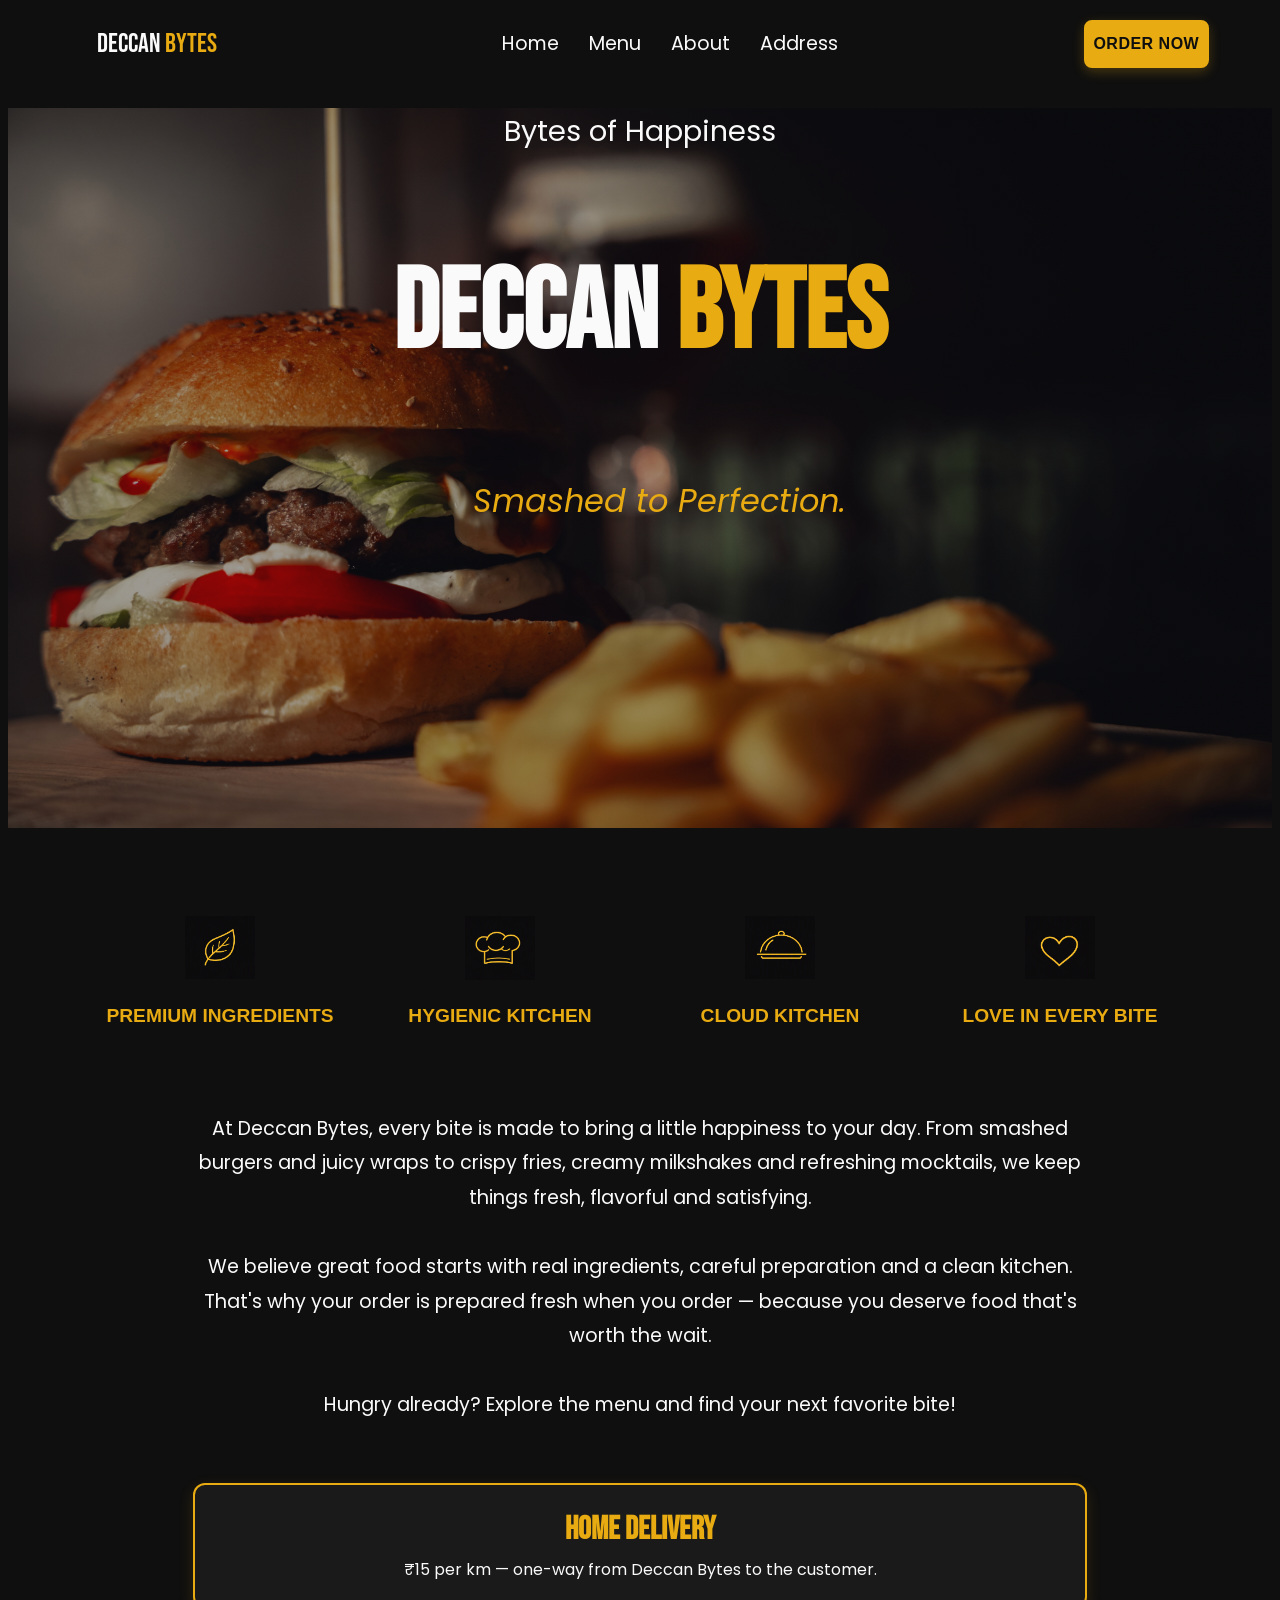
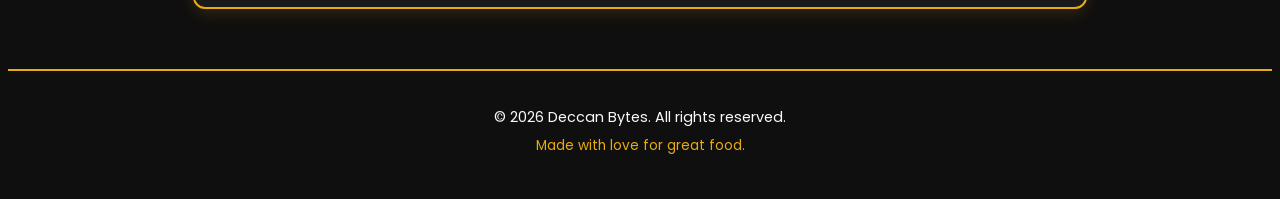
<file: index.html>
<!DOCTYPE html>
<html lang="en">
<head>
  <meta charset="UTF-8">

  <meta name="viewport" content="width=device-width, initial-scale=1.0">

  <meta
    name="description"
    content="Deccan Bytes — smashed burgers, juicy wraps, loaded fries, milkshakes and refreshing mocktails in Hyderabad."
  >

  <meta name="theme-color" content="#0F0F0F">

  <title>Deccan Bytes | Smashed to Perfection</title>

  <link rel="icon" type="image/png" href="truefavicon.png">

  <link rel="stylesheet" href="style.css">

  <link rel="preconnect" href="https://fonts.googleapis.com">
  <link rel="preconnect" href="https://fonts.gstatic.com" crossorigin>

  <link
    href="https://fonts.googleapis.com/css2?family=Bebas+Neue&family=Open+Sans:ital,wght@0,300..800;1,300..800&display=swap"
    rel="stylesheet"
  >

  <link
    href="https://fonts.googleapis.com/css2?family=Poppins:wght@100;200;300;400;500;600;700;800;900&display=swap"
    rel="stylesheet"
  >
</head>
  <body>
    <nav>
      <div class="brand"><span class="white-text">DECCAN</span> BYTES</div>
      <button id="menu-toggle">☰</button>

    <ul>
        <li><a href="index.html">Home</a></li>
        <li><a href="menupage.html">Menu</a></li>
        <li><a href="aboutpage.html">About</a></li>
        <li><a href="addresspage.html">Address</a></li>
    </ul>

<a href="addresspage.html" id="order-button">ORDER NOW</a>
</nav>
<section class="hero">
    
   <p id = "heading"> Bytes of Happiness</p>
   <h1 id = "actualheading"><span class="white-text">DECCAN</span> <span class="orange-text">BYTES</span></h1>
   <p id = "tagline2"><em>Smashed to Perfection.</em></p>
  
   </section>
   <section class="values">

  <div class="value-card">
    <img src="ICONS/ICONS - PREMIUM INGREDIENTS.png" alt="Leaf icon">
    <h2>PREMIUM INGREDIENTS</h2>
  </div>

  <div class="value-card">
    <img src="ICONS/ICONS - HYGIENIC KITCHEN.png" alt="Chef hat icon">
    <h2>HYGIENIC KITCHEN</h2>
  </div>

  <div class="value-card">
    <img src="ICONS/ICONS - CLOUD KITCHEN.png" alt="Serving cloche icon">
    <h2>CLOUD KITCHEN</h2>
  </div>

  <div class="value-card">
    <img src="ICONS/ICONS - LOVE IN EVERY BITE.png" alt="Heart icon">
    <h2>LOVE IN EVERY BITE</h2>
  </div>

</section>
   <p id = "text">At Deccan Bytes, every bite is made to bring a little happiness to your day. From smashed burgers and juicy wraps to crispy fries, creamy milkshakes and refreshing mocktails, we keep things fresh, flavorful and satisfying.
    

    <br><br>


We believe great food starts with real ingredients, careful preparation and a clean kitchen. That's why your order is prepared fresh when you order — because you deserve food that's worth the wait.


<br><br>


Hungry already? Explore the menu and find your next favorite bite! 
      </p>
      <script src="script.js"></script>
      <section class="delivery-notice">
  <h2>HOME DELIVERY</h2>
  <p>₹15 per km — one-way from Deccan Bytes to the customer.</p>
</section>
      <footer class="site-footer">
  <p>© 2026 Deccan Bytes. All rights reserved.</p>
  <p>Made with love for great food.</p>
</footer>
</body>
</html>
</file>
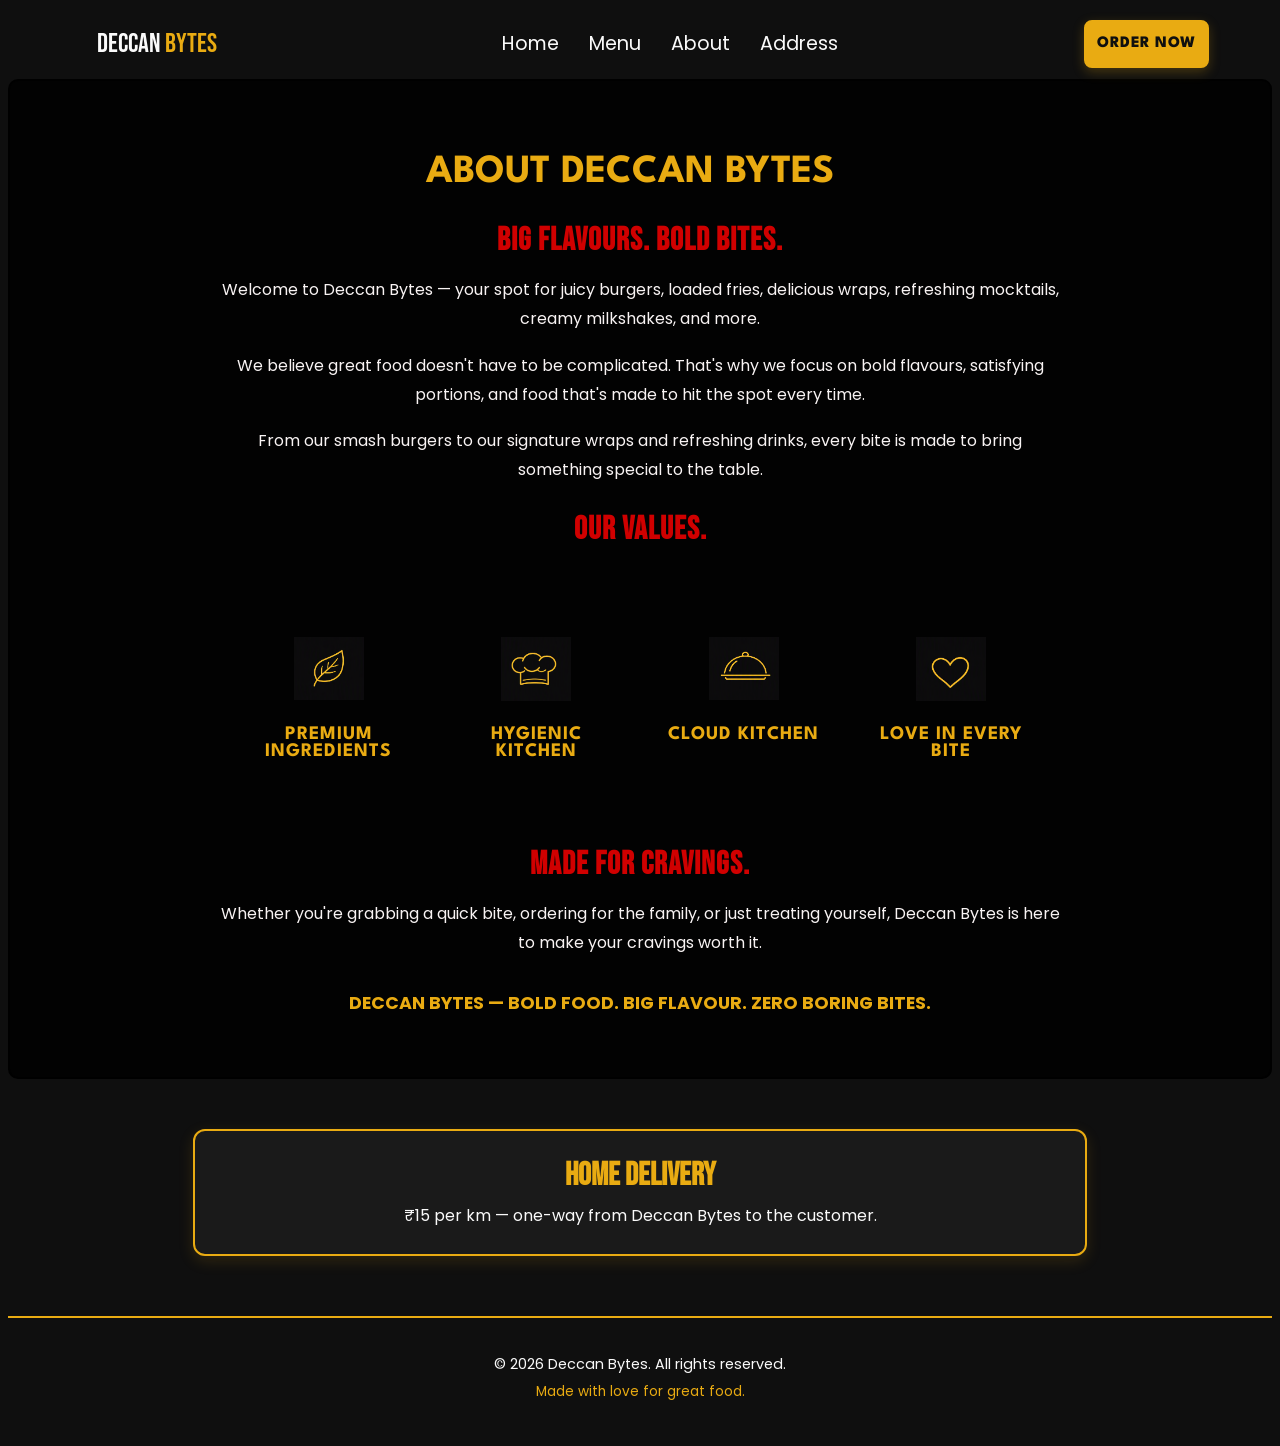
<file: aboutpage.html>
<!DOCTYPE html>
<html lang="en">
<head>
  <meta charset="UTF-8">

  <meta name="viewport" content="width=device-width, initial-scale=1.0">

  <meta
    name="description"
    content="Learn more about Deccan Bytes — bold burgers, wraps, fries, drinks and food made fresh for every craving."
  >

  <meta name="theme-color" content="#0F0F0F">

  <title>Deccan Bytes | About Us</title>

  <link rel="icon" type="image/png" href="truefavicon.png">

  <link rel="stylesheet" href="style.css">

  <link rel="preconnect" href="https://fonts.googleapis.com">
  <link rel="preconnect" href="https://fonts.gstatic.com" crossorigin>

  <link
    href="https://fonts.googleapis.com/css2?family=Bebas+Neue&family=Open+Sans:ital,wght@0,300..800;1,300..800&display=swap"
    rel="stylesheet"
  >

  <link
    href="https://fonts.googleapis.com/css2?family=Poppins:wght@100;200;300;400;500;600;700;800;900&display=swap"
    rel="stylesheet"
  >

  <link
    href="https://fonts.googleapis.com/css2?family=League+Spartan:wght@100..900&display=swap"
    rel="stylesheet"
  >
</head>
  <body>
    <nav>
      <div class="brand"><span class="white-text">DECCAN</span> BYTES</div>
      <button id="menu-toggle">☰</button>

    <ul>
        <li><a href="index.html">Home</a></li>
        <li><a href="menupage.html">Menu</a></li>
        <li><a href="aboutpage.html">About</a></li>
        <li><a href="addresspage.html">Address</a></li>
    </ul>

<a href="addresspage.html" id="order-button">ORDER NOW</a>
</nav>
<section id="about">

  <h1 class="menu-section-heading">ABOUT DECCAN BYTES</h1>

  <div class="about-content">

    <h2>BIG FLAVOURS. BOLD BITES.</h2>

    <p>
      Welcome to Deccan Bytes — your spot for juicy burgers, loaded fries,
      delicious wraps, refreshing mocktails, creamy milkshakes, and more.
    </p>

    <p>
      We believe great food doesn't have to be complicated. That's why we
      focus on bold flavours, satisfying portions, and food that's made to
      hit the spot every time.
    </p>

    <p>
      From our smash burgers to our signature wraps and refreshing drinks,
      every bite is made to bring something special to the table.
    </p>
    <h2>OUR VALUES.</h2>
    <section class="values">

  <div class="value-card">
    <img src="ICONS/ICONS - PREMIUM INGREDIENTS.png" alt="Leaf icon">
    <h2>PREMIUM INGREDIENTS</h2>
  </div>

  <div class="value-card">
    <img src="ICONS/ICONS - HYGIENIC KITCHEN.png" alt="Chef hat icon">
    <h2>HYGIENIC KITCHEN</h2>
  </div>

  <div class="value-card">
    <img src="ICONS/ICONS - CLOUD KITCHEN.png" alt="Serving cloche icon">
    <h2>CLOUD KITCHEN</h2>
  </div>

  <div class="value-card">
    <img src="ICONS/ICONS - LOVE IN EVERY BITE.png" alt="Heart icon">
    <h2>LOVE IN EVERY BITE</h2>
  </div>

</section>

    <h2>MADE FOR CRAVINGS.</h2>

    <p>
      Whether you're grabbing a quick bite, ordering for the family, or just
      treating yourself, Deccan Bytes is here to make your cravings worth it.
    </p>

    <p class="about-highlight">
      <strong>DECCAN BYTES — BOLD FOOD. BIG FLAVOUR. ZERO BORING BITES.</strong>
    </p>

  </div>

</section>
<script src="script.js"></script>
<section class="delivery-notice">
  <h2>HOME DELIVERY</h2>
  <p>₹15 per km — one-way from Deccan Bytes to the customer.</p>
</section>
<footer class="site-footer">
  <p>© 2026 Deccan Bytes. All rights reserved.</p>
  <p>Made with love for great food.</p>
</footer>
</body>
</html>
</file>
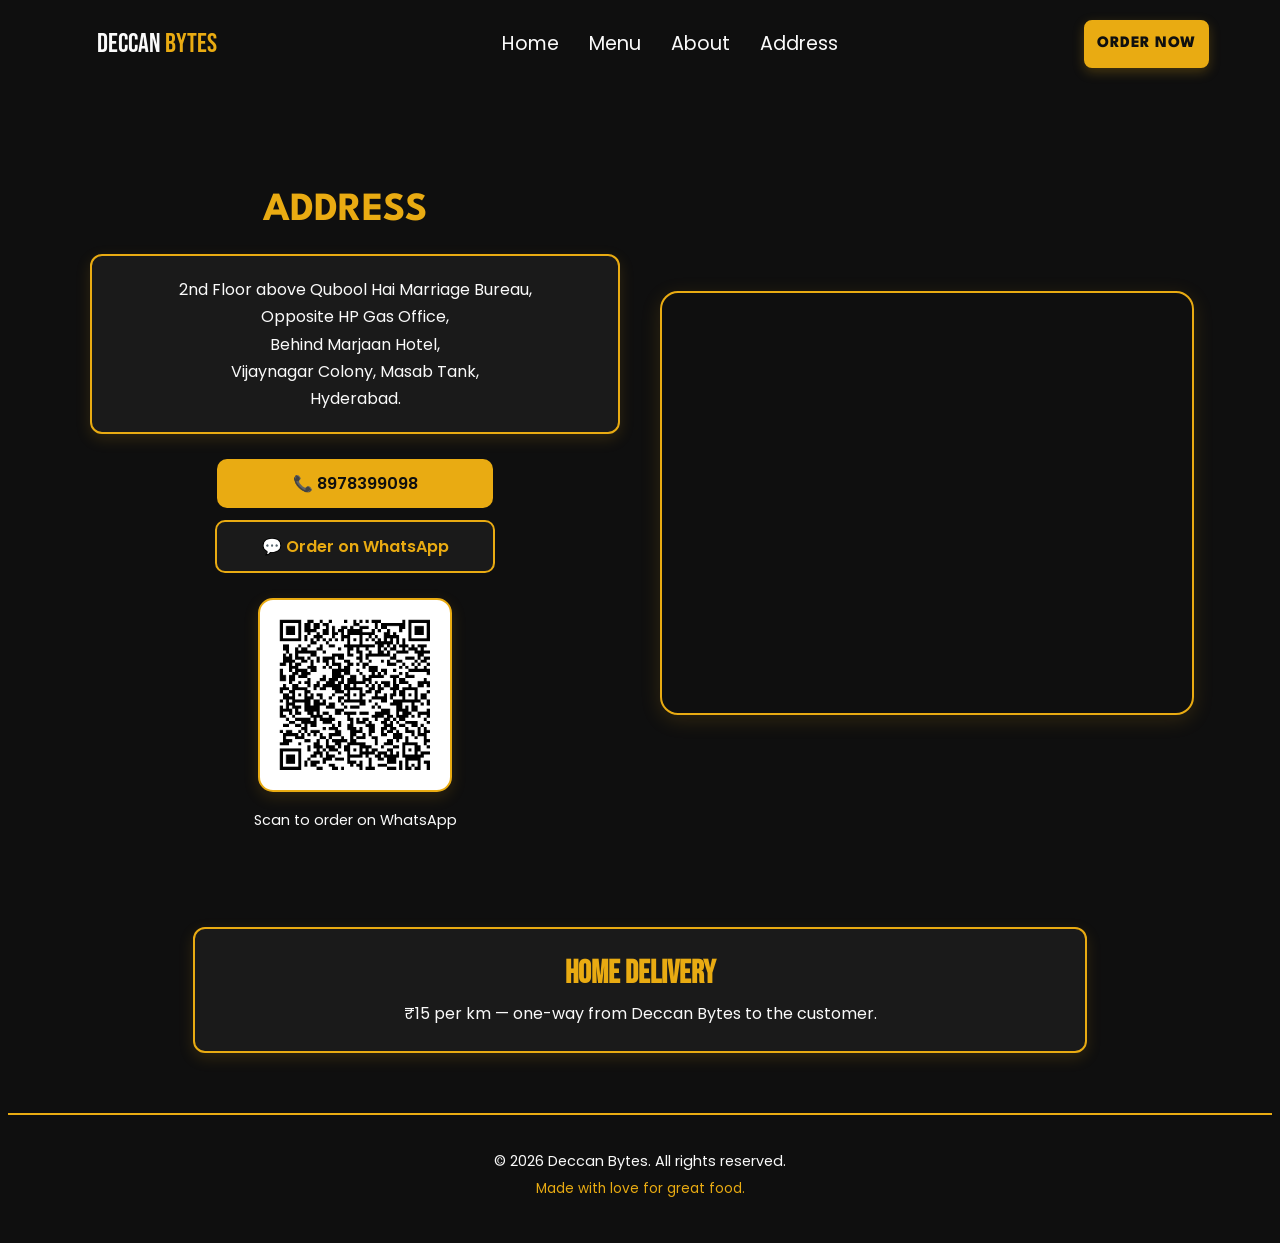
<file: addresspage.html>
<!DOCTYPE html>
<html lang="en">
<head>
  <meta charset="UTF-8">

  <meta name="viewport" content="width=device-width, initial-scale=1.0">

  <meta
    name="description"
    content="Find Deccan Bytes in Vijaynagar Colony, Masab Tank, Hyderabad. Get directions, call us or order through WhatsApp."
  >

  <meta name="theme-color" content="#0F0F0F">

  <title>Deccan Bytes | Address & Contact</title>

  <link rel="icon" type="image/png" href="truefavicon.png">

  <link rel="stylesheet" href="style.css">

  <link rel="preconnect" href="https://fonts.googleapis.com">
  <link rel="preconnect" href="https://fonts.gstatic.com" crossorigin>

  <link
    href="https://fonts.googleapis.com/css2?family=Bebas+Neue&family=Open+Sans:ital,wght@0,300..800;1,300..800&display=swap"
    rel="stylesheet"
  >

  <link
    href="https://fonts.googleapis.com/css2?family=Poppins:wght@100;200;300;400;500;600;700;800;900&display=swap"
    rel="stylesheet"
  >

  <link
    href="https://fonts.googleapis.com/css2?family=League+Spartan:wght@100..900&display=swap"
    rel="stylesheet"
  >
</head>
<body>

  <nav>
    <div class="brand">
      <span class="white-text">DECCAN</span> BYTES
    </div>
    <button id="menu-toggle">☰</button>

    <ul>
      <li><a href="index.html">Home</a></li>
      <li><a href="menupage.html">Menu</a></li>
      <li><a href="aboutpage.html">About</a></li>
      <li><a href="addresspage.html">Address</a></li>
    </ul>

 <a href="addresspage.html" id="order-button">ORDER NOW</a>
  </nav>
 <section class="address-layout">

  <!-- ADDRESS + CONTACT -->
  <div class="address-content">

    <h1 class="menu-section-heading">ADDRESS</h1>

    <p class="address">
      2nd Floor above Qubool Hai Marriage Bureau,<br>
      Opposite HP Gas Office,<br>
      Behind Marjaan Hotel,<br>
      Vijaynagar Colony, Masab Tank,<br>
      Hyderabad.
    </p>

    <div class="contact-info">

      <a href="tel:+918978399098" class="phone-link">
        📞 8978399098
      </a>

      <a
        href="https://wa.me/918978399098?text=Hi%20Deccan%20Bytes%21%20Please%20send%20me%20the%20menu."
        class="whatsapp-link"
        target="_blank"
      >
        💬 Order on WhatsApp
      </a>

    </div>

    <div class="qr-section">

      <img
        src="adobe-express-qr-code.png"
        alt="Scan to order Deccan Bytes on WhatsApp"
        class="whatsapp-qr"
      >

      <p>Scan to order on WhatsApp</p>

    </div>

  </div>


  <!-- GOOGLE MAP -->
  <div class="map-container">

    <iframe
      src="https://www.google.com/maps/embed?pb=!1m18!1m12!1m3!1d3807.333842319327!2d78.45217977379212!3d17.39575928349281!2m3!1f0!2f0!3f0!3m2!1i1024!2i768!4f13.1!3m3!1m2!1s0x3bcb9757f9716c4f%3A0x1a7fb9c756d4bd1b!2sDeccan%20Bytes!5e0!3m2!1sen!2sin!4v1791102315262!5m2!1sen!2sin"
      allowfullscreen=""
      loading="lazy"
      referrerpolicy="strict-origin-when-cross-origin">
    </iframe>

  </div>

</section>
  <script src="script.js"></script>
  <section class="delivery-notice">
  <h2>HOME DELIVERY</h2>
  <p>₹15 per km — one-way from Deccan Bytes to the customer.</p>
</section>
  <footer class="site-footer">
  <p>© 2026 Deccan Bytes. All rights reserved.</p>
  <p>Made with love for great food.</p>
</footer>
</body>
</html>
</file>
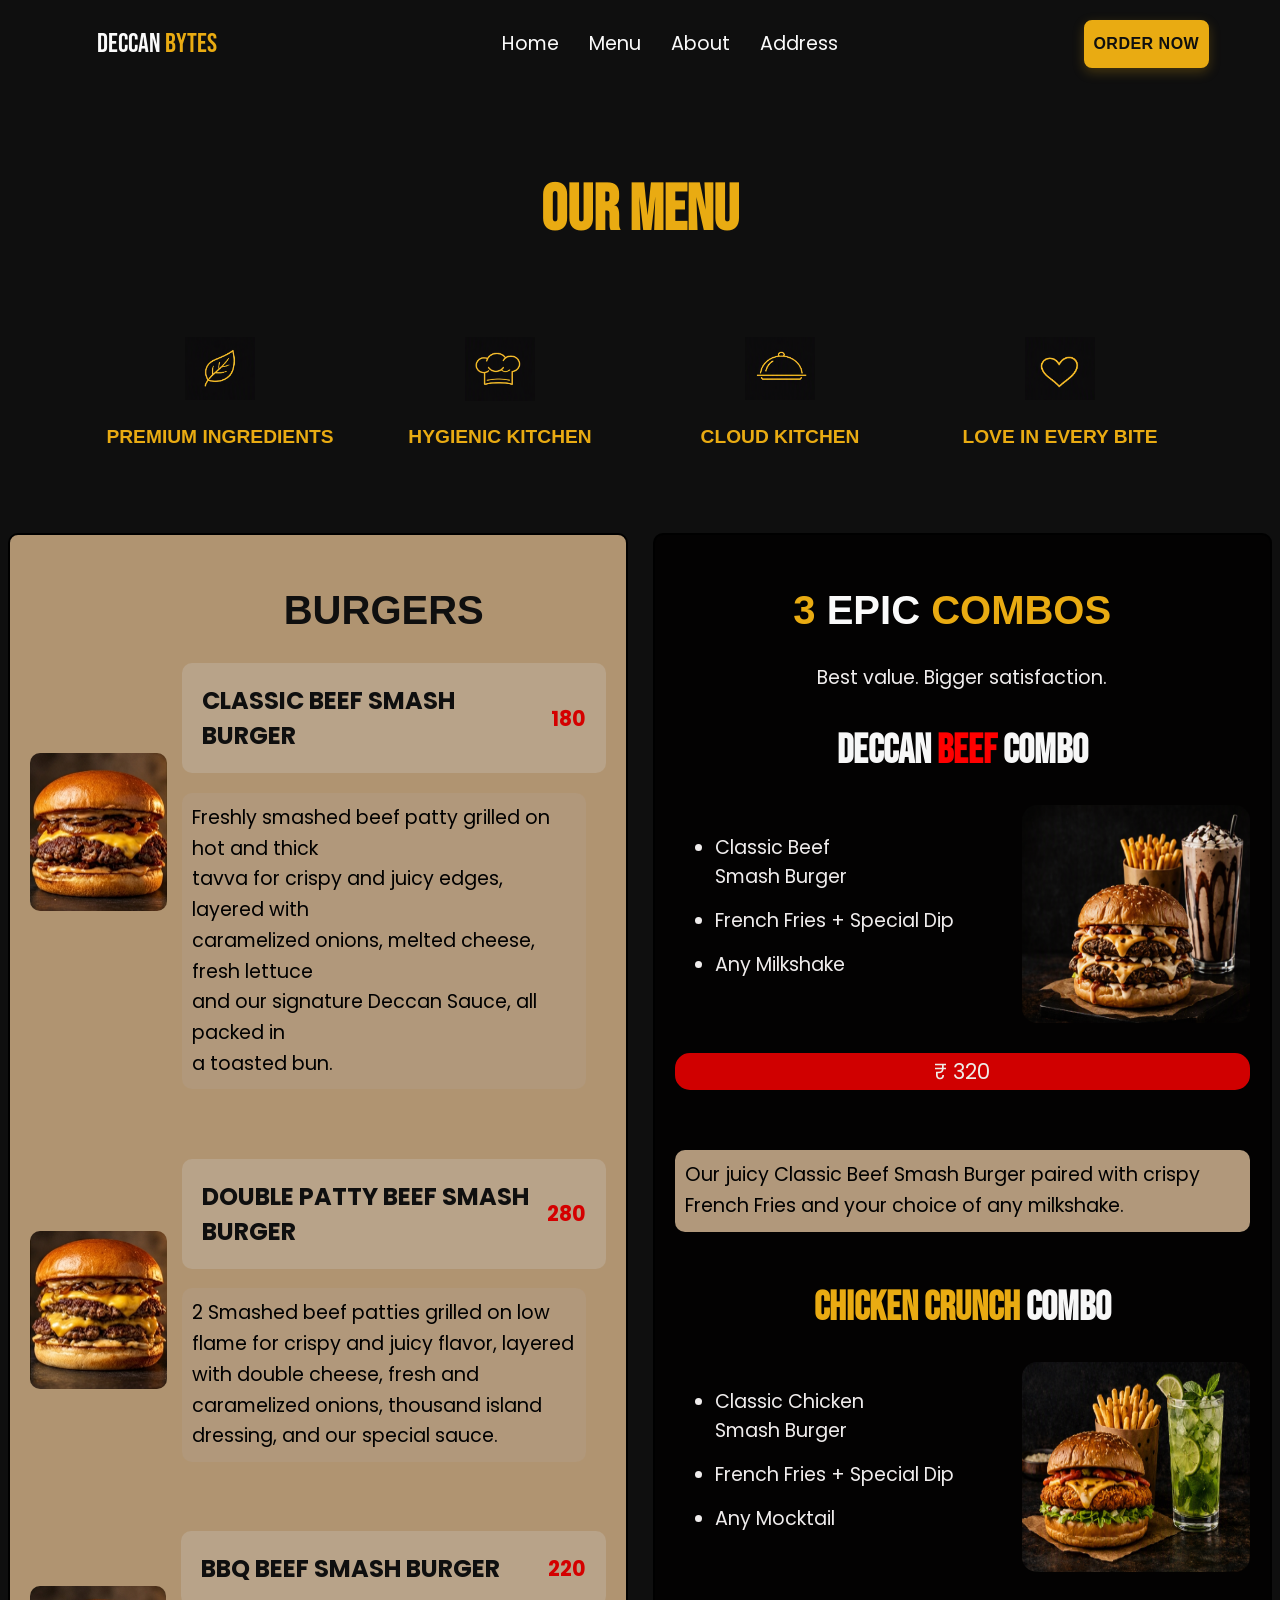
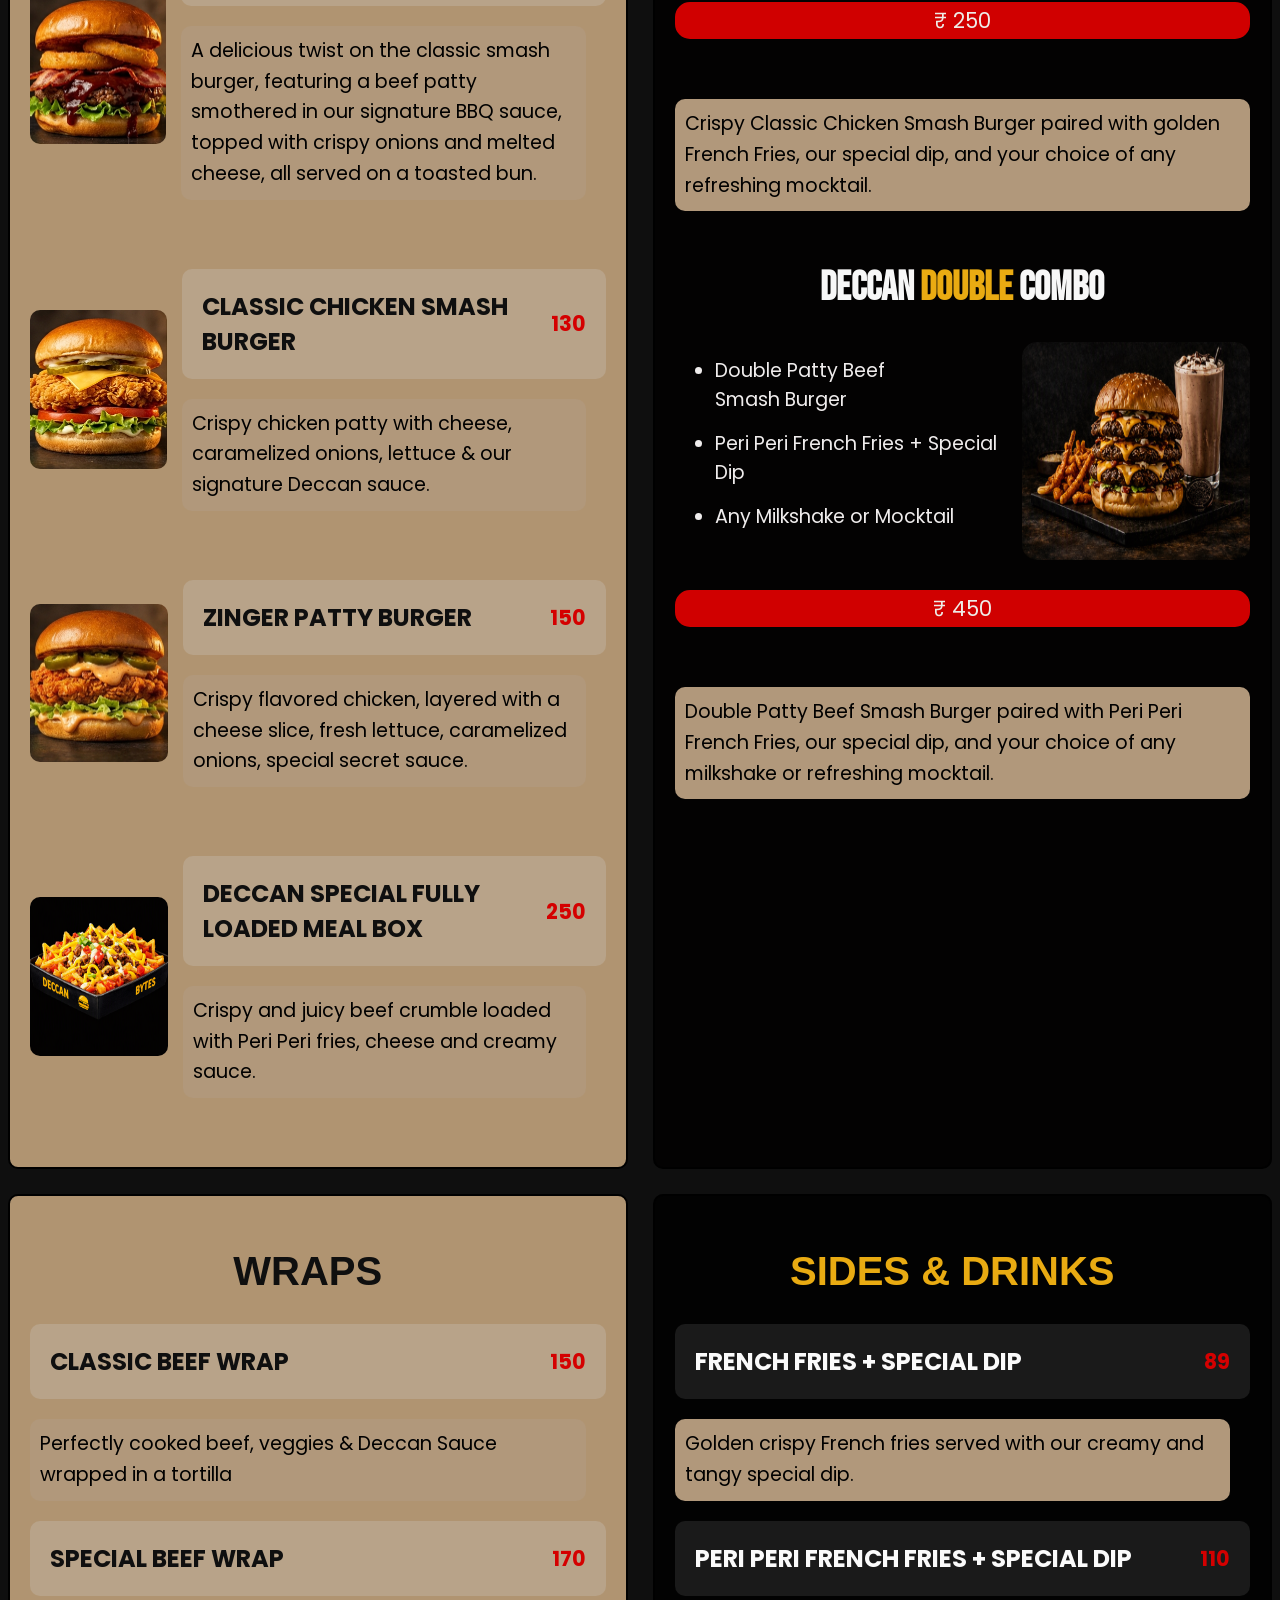
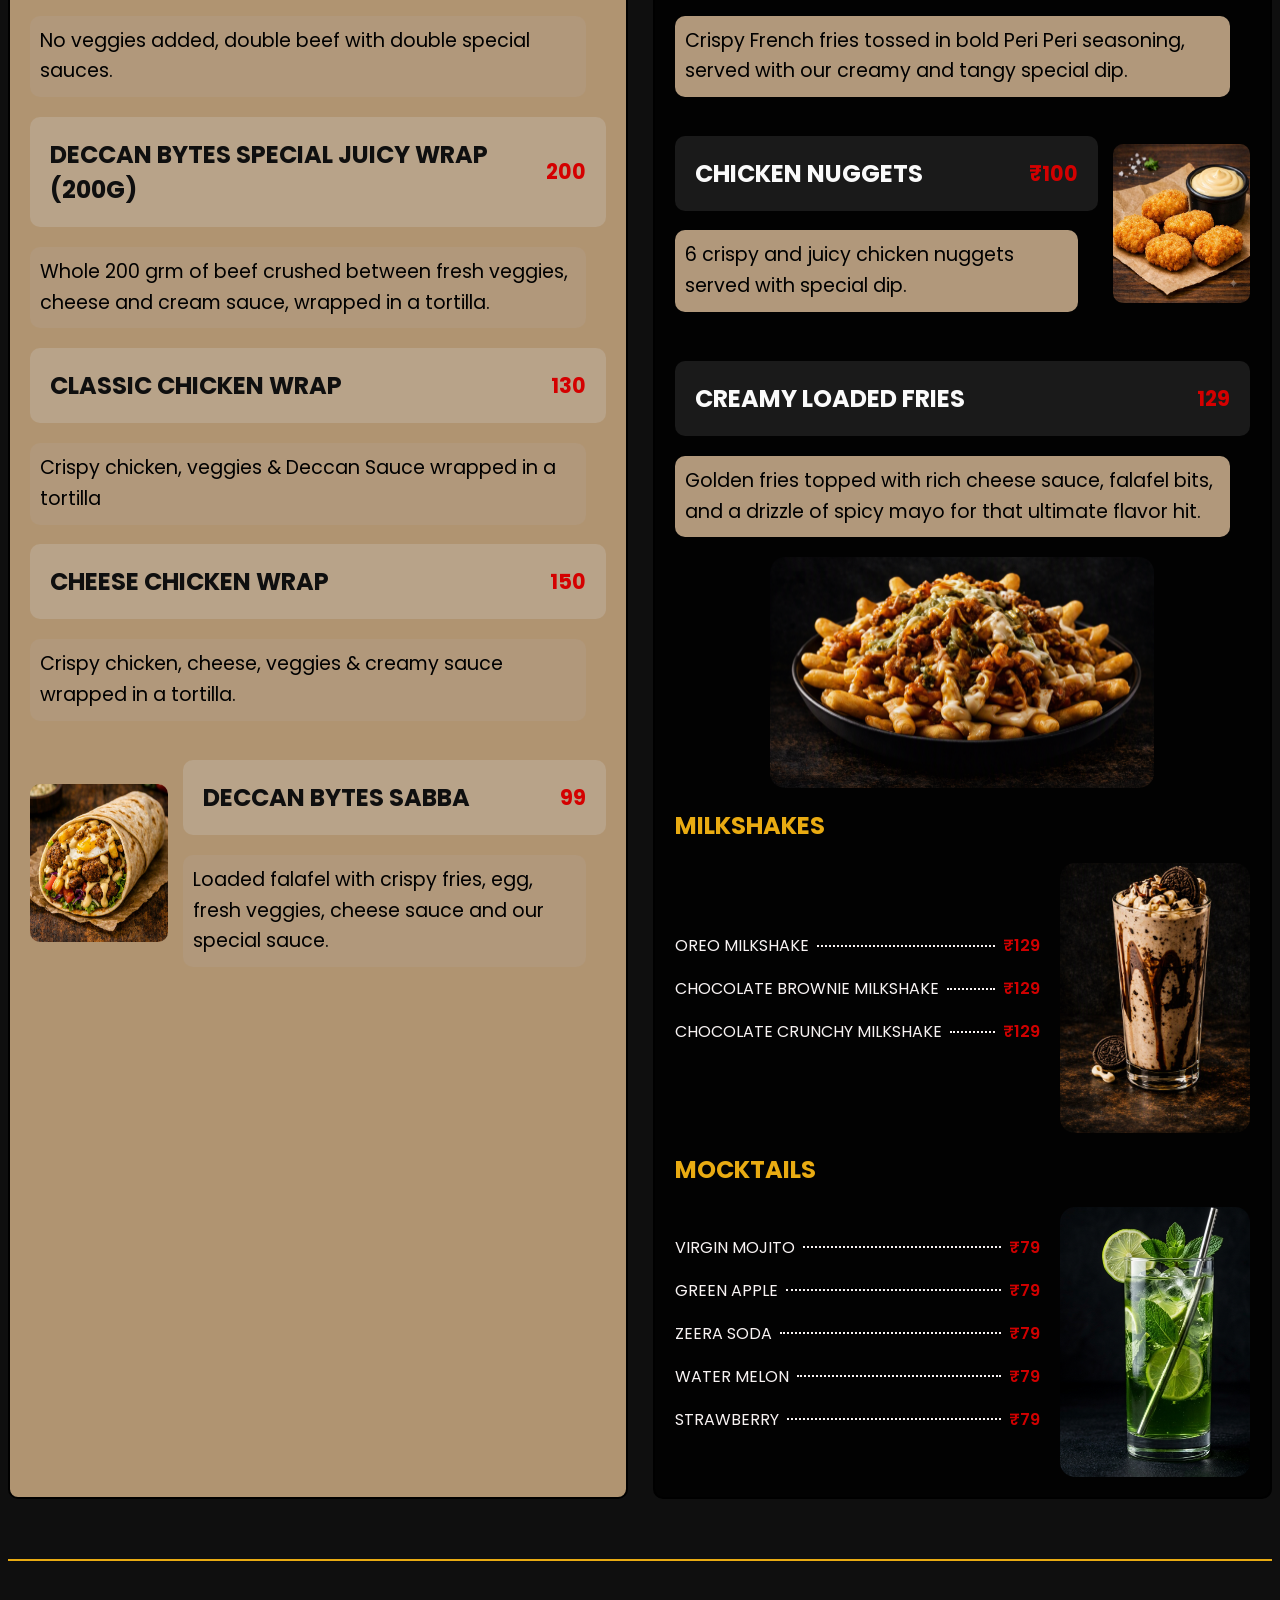
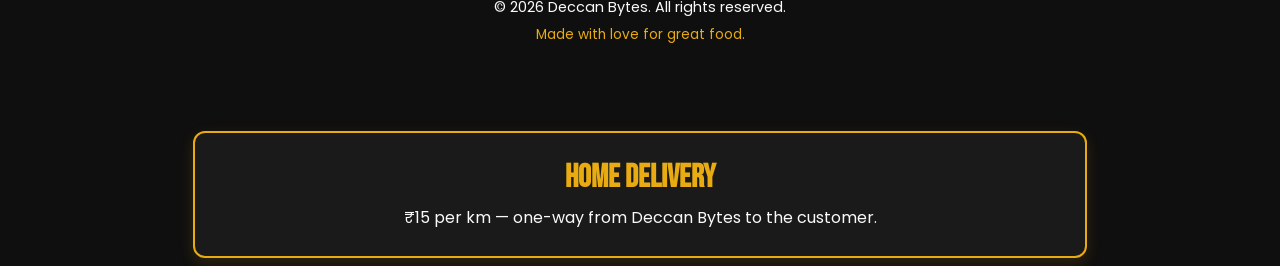
<file: menupage.html>
<!DOCTYPE html>
<html lang="en">

<head>
  <meta charset="UTF-8">

  <meta name="viewport" content="width=device-width, initial-scale=1.0">

  <meta
    name="description"
    content="Explore the Deccan Bytes menu — smash burgers, wraps, combos, loaded fries, milkshakes and mocktails."
  >

  <meta name="theme-color" content="#0F0F0F">

  <title>Deccan Bytes | Menu</title>

  <link rel="icon" type="image/png" href="truefavicon.png">

  <link rel="stylesheet" href="style.css">

  <link rel="preconnect" href="https://fonts.googleapis.com">
  <link rel="preconnect" href="https://fonts.gstatic.com" crossorigin>

  <link
    href="https://fonts.googleapis.com/css2?family=Bebas+Neue&family=Open+Sans:ital,wght@0,300..800;1,300..800&display=swap"
    rel="stylesheet"
  >

  <link
    href="https://fonts.googleapis.com/css2?family=Poppins:wght@100;200;300;400;500;600;700;800;900&display=swap"
    rel="stylesheet"
  >
</head>

<body>

  <!-- =========================
       NAVBAR
       ========================= -->

  <nav>

    <div class="brand">
      <span class="white-text">DECCAN</span> BYTES
    </div>

    <button id="menu-toggle">☰</button>

    <ul>
      <li><a href="index.html">Home</a></li>
      <li><a href="menupage.html">Menu</a></li>
      <li><a href="aboutpage.html">About</a></li>
      <li><a href="addresspage.html">Address</a></li>
    </ul>

    <a href="addresspage.html" id="order-button">ORDER NOW</a>

  </nav>


  <!-- =========================
       MENU HEADING
       ========================= -->

  <h1 id="menu-heading">OUR MENU</h1>


  <!-- =========================
       VALUES
       ========================= -->

  <section class="values">

    <div class="value-card">
      <img
        src="ICONS/ICONS - PREMIUM INGREDIENTS.png"
        alt="Leaf icon"
      >
      <h2>PREMIUM INGREDIENTS</h2>
    </div>

    <div class="value-card">
      <img
        src="ICONS/ICONS - HYGIENIC KITCHEN.png"
        alt="Chef hat icon"
      >
      <h2>HYGIENIC KITCHEN</h2>
    </div>

    <div class="value-card">
      <img
        src="ICONS/ICONS - CLOUD KITCHEN.png"
        alt="Serving cloche icon"
      >
      <h2>CLOUD KITCHEN</h2>
    </div>

    <div class="value-card">
      <img
        src="ICONS/ICONS - LOVE IN EVERY BITE.png"
        alt="Heart icon"
      >
      <h2>LOVE IN EVERY BITE</h2>
    </div>

  </section>


  <div class="menu-grid">


    <!-- =========================
         BURGERS
         ========================= -->

    <section id="burgers">

      <!-- CLASSIC BEEF SMASH BURGER -->

      <div class="burgrow">

        <img
          class="bimage"
          src="BURGERS/CLASSIC BEEF SMASH BURGER.png"
          alt="CLASSIC BEEF SMASH BURGER"
        >

        <div>

          <h1 class="menu-section-heading">BURGERS</h1>

          <h2 class="menu-item1">
            CLASSIC BEEF SMASH BURGER
            <span class="rate">180</span>
          </h2>

          <p class="description desktop-description">
            Freshly smashed beef patty grilled on hot and thick <br>
            tavva for crispy and juicy edges, layered with <br>
            caramelized onions, melted cheese, fresh lettuce <br>
            and our signature Deccan Sauce, all packed in <br>
            a toasted bun.
          </p>

          <p class="mobile-components">
            Beef Patty • Caramelized Onions • Cheese • Lettuce • Deccan Sauce
          </p>

        </div>

      </div>


      <!-- DOUBLE PATTY BEEF SMASH BURGER -->

      <div class="burgrow">

        <img
          class="bimage"
          src="BURGERS/DOUBLE PATTY BEEF SMASH BURGER.png"
          alt="DOUBLE PATTY BEEF SMASH BURGER"
        >

        <div>

          <h2 class="menu-item1">
            DOUBLE PATTY BEEF SMASH BURGER
            <span class="rate">280</span>
          </h2>

          <p class="description desktop-description">
            2 Smashed beef patties grilled on low flame for crispy and juicy flavor,
            layered with double cheese, fresh and caramelized onions, thousand island
            dressing, and our special sauce.
          </p>

          <p class="mobile-components">
            2 Beef Patties • Double Cheese • Onions • Thousand Island Dressing • Special Sauce
          </p>

        </div>

      </div>


      <!-- BBQ BEEF SMASH BURGER -->

      <div class="burgrow">

        <img
          class="bimage"
          src="BURGERS/BBQ BEEF SMASH BURGER.png"
          alt="BBQ BEEF SMASH BURGER"
        >

        <div>

          <h2 class="menu-item1">
            BBQ BEEF SMASH BURGER
            <span class="rate">220</span>
          </h2>

          <p class="description desktop-description">
            A delicious twist on the classic smash burger, featuring a beef patty
            smothered in our signature BBQ sauce, topped with crispy onions and
            melted cheese, all served on a toasted bun.
          </p>

          <p class="mobile-components">
            Beef Patty • BBQ Sauce • Crispy Onions • Melted Cheese • Toasted Bun
          </p>

        </div>

      </div>


      <!-- CLASSIC CHICKEN SMASH BURGER -->

      <div class="burgrow">

        <img
          class="bimage"
          src="BURGERS/CLASSIC CHICKEN SMASH BURGER.png"
          alt="CLASSIC CHICKEN SMASH BURGER"
        >

        <div>

          <h2 class="menu-item1">
            CLASSIC CHICKEN SMASH BURGER
            <span class="rate">130</span>
          </h2>

          <p class="description desktop-description">
            Crispy chicken patty with cheese, caramelized onions, lettuce &
            our signature Deccan sauce.
          </p>

          <p class="mobile-components">
            Crispy Chicken Patty • Cheese • Caramelized Onions • Lettuce • Deccan Sauce
          </p>

        </div>

      </div>


      <!-- ZINGER PATTY BURGER -->

      <div class="burgrow">

        <img
          class="bimage"
          src="BURGERS/ZINGER PATTY BURGER.png"
          alt="ZINGER PATTY BURGER"
        >

        <div>

          <h2 class="menu-item1">
            ZINGER PATTY BURGER
            <span class="rate">150</span>
          </h2>

          <p class="description desktop-description">
            Crispy flavored chicken, layered with a cheese slice, fresh lettuce,
            caramelized onions, special secret sauce.
          </p>

          <p class="mobile-components">
            Crispy Chicken • Cheese • Lettuce • Caramelized Onions • Secret Sauce
          </p>

        </div>

      </div>


      <!-- DECCAN SPECIAL FULLY LOADED MEAL BOX -->

      <div class="burgrow">

        <img
          class="bimage"
          src="Copilot_20260930_171909.png"
          alt="Deccan Special Fully Loaded Meal Box"
        >

        <div>

          <h2 class="menu-item1">
            DECCAN SPECIAL FULLY LOADED MEAL BOX
            <span class="rate">250</span>
          </h2>

          <p class="description desktop-description">
            Crispy and juicy beef crumble loaded with Peri Peri fries,
            cheese and creamy sauce.
          </p>

          <p class="mobile-components">
            Beef Crumble • Peri Peri Fries • Cheese • Creamy Sauce
          </p>

        </div>

      </div>

    </section>


    <!-- =========================
         COMBOS
         ========================= -->

    <section id="combos">

      <div>

        <h1 id="combos-top-heading">
          3 <span class="white-text">EPIC</span> COMBOS
        </h1>

        <p id="below-combo">
          Best value. Bigger satisfaction.
        </p>

      </div>


      <!-- DECCAN BEEF COMBO -->

      <div id="deccanbeefcombo">

        <h1 class="combo-name">
          DECCAN <span class="red-text">BEEF</span> COMBO
        </h1>

        <div class="combo-content">

          <div class="combo-main">

            <ul>
              <li>Classic Beef <br> Smash Burger</li>
              <li>French Fries + Special Dip</li>
              <li>Any Milkshake</li>
            </ul>

            <img
              src="Copilot_20260924_180226.png"
              alt="Deccan Beef Combo"
              class="combo-image"
            >

          </div>

          <p class="rate">₹ 320</p>

          <p class="description">
            Our juicy Classic Beef Smash Burger paired with crispy French Fries
            and your choice of any milkshake.
          </p>

        </div>

      </div>


      <!-- CHICKEN CRUNCH COMBO -->

      <div id="chickencrunchcombo">

        <h1 class="combo-name">
          <span class="orange-text">CHICKEN CRUNCH</span> COMBO
        </h1>

        <div class="combo-content">

          <div class="combo-main">

            <ul>
              <li>Classic Chicken <br> Smash Burger</li>
              <li>French Fries + Special Dip</li>
              <li>Any Mocktail</li>
            </ul>

            <img
              src="Copilot_20260925_193856.png"
              alt="Chicken Crunch Combo"
              class="combo-image"
            >

          </div>

          <p class="rate">₹ 250</p>

          <p class="description">
            Crispy Classic Chicken Smash Burger paired with golden French Fries,
            our special dip, and your choice of any refreshing mocktail.
          </p>

        </div>

      </div>


      <!-- DECCAN DOUBLE COMBO -->

      <div id="deccandoublecombo">

        <h1 class="combo-name">
          DECCAN <span class="orange-text">DOUBLE</span> COMBO
        </h1>

        <div class="combo-content">

          <div class="combo-main">

            <ul>
              <li>Double Patty Beef <br> Smash Burger</li>
              <li>Peri Peri French Fries + Special Dip</li>
              <li>Any Milkshake or Mocktail</li>
            </ul>

            <img
              src="Copilot_20260925_200831.png"
              alt="Deccan Double Combo"
              class="combo-image"
            >

          </div>

          <p class="rate">₹ 450</p>

          <p class="description">
            Double Patty Beef Smash Burger paired with Peri Peri French Fries,
            our special dip, and your choice of any milkshake or refreshing mocktail.
          </p>

        </div>

      </div>

    </section>


    <!-- =========================
         WRAPS
         ========================= -->

    <section id="wraps">

      <h1 class="menu-section-heading">WRAPS</h1>


      <!-- CLASSIC BEEF WRAP -->

      <div class="wraprow">

        <h2 class="menu-item1">
          CLASSIC BEEF WRAP
          <span class="rate">150</span>
        </h2>

        <p class="description">
          Perfectly cooked beef, veggies & Deccan Sauce wrapped in a tortilla
        </p>

      </div>


      <!-- SPECIAL BEEF WRAP -->

      <div>

        <h2 class="menu-item1">
          SPECIAL BEEF WRAP
          <span class="rate">170</span>
        </h2>

        <p class="description">
          No veggies added, double beef with double special sauces.
        </p>

      </div>


      <!-- DECCAN BYTES SPECIAL JUICY WRAP -->

      <div class="wraprow">

        <h2 class="menu-item1">
          DECCAN BYTES SPECIAL JUICY WRAP (200G)
          <span class="rate">200</span>
        </h2>

        <p class="description">
          Whole 200 grm of beef crushed between fresh veggies, cheese and
          cream sauce, wrapped in a tortilla.
        </p>

      </div>


      <!-- CLASSIC CHICKEN WRAP -->

      <div class="wraprow">

        <h2 class="menu-item1">
          CLASSIC CHICKEN WRAP
          <span class="rate">130</span>
        </h2>

        <p class="description">
          Crispy chicken, veggies & Deccan Sauce wrapped in a tortilla
        </p>

      </div>


      <!-- CHEESE CHICKEN WRAP -->

      <div class="wraprow">

        <h2 class="menu-item1">
          CHEESE CHICKEN WRAP
          <span class="rate">150</span>
        </h2>

        <p class="description">
          Crispy chicken, cheese, veggies & creamy sauce wrapped in a tortilla.
        </p>

      </div>


      <!-- SABBA -->

      <div class="sabbrow">

        <img
          class="simage"
          src="Copilot_20260918_192520.png"
          alt="DECCAN BYTES SABBA"
        >

        <div class="sabbtext">

          <h2 class="menu-item1">
            DECCAN BYTES SABBA
            <span class="rate">99</span>
          </h2>

          <p class="description">
            Loaded falafel with crispy fries, egg, fresh veggies,
            cheese sauce and our special sauce.
          </p>

        </div>

      </div>

    </section>


    <!-- =========================
         SIDES & DRINKS
         ========================= -->

    <section id="sides">

      <h1 class="menu-section-heading">SIDES & DRINKS</h1>


      <!-- FRENCH FRIES -->

      <div class="side-item">

        <h2 class="menu-item1">
          FRENCH FRIES + SPECIAL DIP
          <span class="rate">89</span>
        </h2>

        <p class="description">
          Golden crispy French fries served with our creamy and tangy special dip.
        </p>

      </div>


      <!-- PERI PERI FRIES -->

      <div class="side-item">

        <h2 class="menu-item1">
          PERI PERI FRENCH FRIES + SPECIAL DIP
          <span class="rate">110</span>
        </h2>

        <p class="description">
          Crispy French fries tossed in bold Peri Peri seasoning, served with our
          creamy and tangy special dip.
        </p>

      </div>
      
<!-- CHICKEN NUGGETS -->

<div class="burgrow">

  <div class="nugget-info">
    <h2 class="menu-item1">
      CHICKEN NUGGETS
      <span class="rate">₹100</span>
    </h2>

    <p class="description">
      6 crispy and juicy chicken nuggets served with special dip.
    </p>
  </div>

  <img
    src="Chicken Nuggets.png"
    alt="Chicken Nuggets"
    class="bimage"
  >

</div>


      <!-- CREAMY LOADED FRIES -->

      <div class="side-item">

        <h2 class="menu-item1">
          CREAMY LOADED FRIES
          <span class="rate">129</span>
        </h2>

        <p class="description">
          Golden fries topped with rich cheese sauce, falafel bits, and a drizzle
          of spicy mayo for that ultimate flavor hit.
        </p>

        <img
          src="Copilot_20260925_202349.png"
          alt="Creamy Loaded Fries"
          class="side-image"
        >

      </div>


    

      <!-- =========================
           MILKSHAKES
           ========================= -->

      <div class="menu-column milkshakes">

        <h2 class="sub-heading">MILKSHAKES</h2>

        <div class="milkshake-content">

          <div class="milkshake-list">

            <div class="drink-item">
              <span>OREO MILKSHAKE</span>
              <span class="dots"></span>
              <span class="drink-price">₹129</span>
            </div>

            <div class="drink-item">
              <span>CHOCOLATE BROWNIE MILKSHAKE</span>
              <span class="dots"></span>
              <span class="drink-price">₹129</span>
            </div>

            <div class="drink-item">
              <span>CHOCOLATE CRUNCHY MILKSHAKE</span>
              <span class="dots"></span>
              <span class="drink-price">₹129</span>
            </div>



          </div>

          <img
            src="Copilot_20260926_125727.png"
            alt="Milkshake"
            class="milkshake-image"
          >

        </div>

      </div>


      <!-- =========================
           MOCKTAILS
           ========================= -->

      <div class="menu-column mocktails">

        <h2 class="sub-heading">MOCKTAILS</h2>

        <div class="mocktail-content">

          <div class="mocktail-list">

            <div class="drink-item">
              <span>VIRGIN MOJITO</span>
              <span class="dots"></span>
              <span class="drink-price">₹79</span>
            </div>

            <div class="drink-item">
              <span>GREEN APPLE</span>
              <span class="dots"></span>
              <span class="drink-price">₹79</span>
            </div>

            <div class="drink-item">
              <span>ZEERA SODA</span>
              <span class="dots"></span>
              <span class="drink-price">₹79</span>
            </div>

            <div class="drink-item">
              <span>WATER MELON</span>
              <span class="dots"></span>
              <span class="drink-price">₹79</span>
            </div>

            <div class="drink-item">
              <span>STRAWBERRY</span>
              <span class="dots"></span>
              <span class="drink-price">₹79</span>
            </div>
          </div>

          <img
            src="Gemini_Generated_Image_1v5tgm1v5tgm1v5t.png"
            alt="Green Mocktail"
            class="mocktail-image"
          >

        </div>

      </div>

    </section>

  </div>


  <!-- =========================
       FOOTER
       ========================= -->

  <footer class="site-footer">

    <p>
      © 2026 Deccan Bytes. All rights reserved.
    </p>

    <p>
      Made with love for great food.
    </p>

  </footer>
  <section class="delivery-notice">
  <h2>HOME DELIVERY</h2>
  <p>₹15 per km — one-way from Deccan Bytes to the customer.</p>
</section>


  <script src="script.js"></script>

</body>

</html>
</file>
<file: style.css>
h1 {
  font-size: 3rem;
  font-family: 'Bebas Neue', cursive;
}

body {
  background-color: #0F0F0F;
  color: #E9AB12;
  font-family: 'Poppins', sans-serif;
}

.brand {
  font-size: 1.7rem;
  margin-left: 2vw;
  font-family: 'Bebas Neue', sans-serif;
}

.hero #heading {
  font-size: 1.8rem;
  font-family: 'Poppins', cursive;
  text-align: center;
}

.hero #actualheading {
  font-family: 'Bebas Neue', cursive;
  font-size: 7rem;
  text-align: center;
}

.hero #tagline2 {
  font-size: 2rem;
  margin-left: 3vw;
  margin-top: 5vh;
  text-align: center;
}


/* =========================
   NAVBAR
   ========================= */

nav {
  position: sticky;
  top: 0;
  z-index: 1000;
  display: flex;
  align-items: center;
  justify-content: space-between;
  background-color: #0F0F0F;
  padding: 5px 5%;
}

nav ul {
  display: flex;
  gap: 30px;
  list-style: none;
}

nav ul li a {
  text-decoration: none;
  color: #fafafa;
  font-size: 1.2rem;
  transition: 0.3s ease;
  
}

nav ul li a:hover {
  color: #fdfcfb;
  background-color: #ff6200;
  transform: scale(1.1);
}


/* HAMBURGER BUTTON */

#menu-toggle {
  display: none;
  background: none;
  border: none;
  color: #E9AB12;
  font-size: 2rem;
  cursor: pointer;
}

#order-button {
  position: relative;
  overflow: hidden;

  width: 125px;
  height: 48px;

  display: flex;
  align-items: center;
  justify-content: center;

  box-sizing: border-box;

  border: 2px solid #E9AB12;
  border-radius: 8px;

  background-color: #E9AB12;
  color: #0F0F0F;

  text-decoration: none;

  font-family: 'League Spartan', sans-serif;
  font-size: 1rem;
  font-weight: 800;
  letter-spacing: 0.5px;

  cursor: pointer;

  box-shadow: 0 4px 12px rgba(233, 171, 18, 0.25);

  transition:
    transform 0.25s ease,
    background-color 0.25s ease,
    color 0.25s ease,
    box-shadow 0.25s ease;
}

#order-button:hover {
  background-color: #0F0F0F;
  color: #E9AB12;
  text-decoration: none;

  transform: translateY(-3px);

  box-shadow: 0 7px 18px rgba(233, 171, 18, 0.35);
}

#order-button:active {
  transform: translateY(0);
}

#order-button:active {
  transform: translateY(0);
  box-shadow: 0 3px 8px rgba(233, 171, 18, 0.2);
}


/* =========================
   HERO
   ========================= */

.hero {
  min-height: 80vh;
  background-image: linear-gradient(
    rgba(15, 15, 15, 0.4),
    rgba(15, 15, 15, 0.4)
  ),
  url("thirdbackground.jpg");
  background-size: cover;
  background-position: center;
}

p {
  line-height: 1.6;
}
.values {
  display: grid;
  grid-template-columns: repeat(4, 1fr);
  gap: 20px;
  max-width: 1100px;
  margin: 60px auto;
  padding: 0 20px;
}

.value-card {
  text-align: center;
  padding: 25px 15px;
}

.value-card img {
  width: 70px;
  height: 70px;
  object-fit: contain;
  margin-bottom: 15px;
}

.value-card h2 {
  font-family: 'League Spartan', sans-serif;
  color: #E9AB12;
  font-size: 1.2rem;
  margin: 0;
}

.white-text {
  color: #fafafa;
}

.orange-text {
  color: #E9AB12;
}

#heading {
  color: #fafafa;
}

#text {
  color: #fafafa;
  font-size: 1.2rem;
  text-align: center;
  max-width: 900px;
  margin: 60px auto;
  line-height: 1.8;
}


/* =========================
   MENU
   ========================= */

#menu-heading {
  font-family: 'Bebas Neue', cursive;
  font-size: 4rem;
  text-align: center;
  padding-top: 50px;
}

.menu-grid {
  display: grid;
  grid-template-columns: 1fr 1fr;
  gap: 25px;
}


/* =========================
   BURGERS
   ========================= */

#burgers {
  background-color: #b09471;
  border-radius: 10px;
  padding: 20px;
  border: 2px solid #000000;
}

.bimage {
  width: 137.5px;
  height: 158.5px;
  border-radius: 10px;
}

.menu-item1 {
  display: flex;
  align-items: center;
  justify-content: space-between;
  padding: 20px;
  background-color: #b8a389;
  color: #0F0F0F;
  border-radius: 10px;
}

.description {
  flex: 1;
  margin-right: 20px;
  font-size: 1.2rem;
  font-family: 'Poppins', sans-serif;
  background-color: #b1987b;
  color: #010000;
  padding: 10px;
  border-radius: 10px;
}

.rate {
  color: #d40000;
  font-size: 1.3rem;
}

.burgrow {
  display: flex;
  align-items: center;
  gap: 15px;
  margin-bottom: 30px;
}

.menu-section-heading {
  font-family: 'League Spartan', sans-serif;
  font-size: 2.5rem;
  margin-bottom: 30px;
  margin-right: 20px;
  color: #0F0F0F;
  text-align: center;
}


/* MOBILE COMPONENTS - HIDDEN ON DESKTOP */

.mobile-components {
  display: none;
}


/* =========================
   WRAPS
   ========================= */

#wraps {
  background-color: #b09471;
  border-radius: 10px;
  padding: 20px;
  border: 2px solid #000000;
}


/* =========================
   SABBA
   ========================= */

.sabbrow {
  display: flex;
  align-items: center;
  gap: 15px;
}

.simage {
  width: 137.5px;
  height: 158.5px;
  border-radius: 10px;
}

.sabbtext {
  flex: 1;
}


/* =========================
   COMBOS
   ========================= */

#combos {
  background-color: #030202;
  border-radius: 10px;
  padding: 20px;
  border: 2px solid #000000;
}

#combos-top-heading {
  font-family: 'League Spartan', sans-serif;
  font-size: 2.5rem;
  margin-bottom: 30px;
  margin-right: 20px;
  color: #E9AB12;
  text-align: center;
}

#below-combo {
  font-family: 'Poppins', sans-serif;
  font-size: 1.2rem;
  text-align: center;
  margin-bottom: 30px;
  color: #efecec;
}

.combo-name {
  font-family: 'Bebas Neue', cursive;
  font-size: 2.5rem;
  text-align: center;
  margin-bottom: 30px;
  color: #f7f7f7;
}


/* COMBO CONTENT */

.combo-content {
  display: flex;
  flex-direction: column;
  gap: 20px;
}


/* ONLY THE LIST + IMAGE ARE SIDE BY SIDE */

.combo-main {
  display: flex;
  align-items: center;
  gap: 20px;
}

.combo-main ul {
  flex: 1;
  margin: 0;
}

.combo-main ul li {
  font-family: 'Poppins', sans-serif;
  font-size: 1.2rem;
  margin-bottom: 15px;
  color: #efecec;
  list-style-type: disc;
}

.combo-image {
  height: 218px;
  width: 228px;
  border-radius: 15px;
}


/* CHICKEN CRUNCH IMAGE */

#chickencrunchcombo img {
  height: 210px;
  width: 228px;
  border-radius: 15px;
}


/* COMBO PRICE */

#combos .rate {
  color: #eeece7;
  font-size: 1.3rem;
  text-align: center;
  margin-top: 10px;
  background-color: #d00000;
  border: 2px solid #d00000;
  border-radius: 15px;
}


/* COMBO DESCRIPTION */

#combos .description {
  margin-right: 0;
}


/* RED TEXT */

.red-text {
  color: #ff0000;
}


/* =========================
   SIDES
   ========================= */

#sides {
  background-color: #020202;
  border-radius: 10px;
  padding: 20px;
  border: 2px solid #000000;
}

#sides .menu-item1 {
  background-color: #1a1a1a;
  color: #fafafa;
}

#sides .menu-section-heading {
  color: #E9AB12;
}

.side-image {
  width: 384px;
  height: 231.25px;
  border-radius: 15px;
  display: block;
  margin: 0 auto;
}


/* =========================
   MILKSHAKES
   ========================= */

.milkshake-content {
  display: flex;
  align-items: center;
  gap: 20px;
}

.milkshake-list {
  flex: 1;
}

.drink-item {
  display: flex;
  align-items: center;
  gap: 8px;
  margin-bottom: 18px;
  font-family: 'Poppins', sans-serif;
  font-size: 1rem;
  color: #f8f3f3;
}

.dots {
  flex: 1;
  border-bottom: 2px dotted #f8f3f3;
  min-width: 20px;
}

.drink-price {
  color: #d00000;
  font-weight: 600;
  white-space: nowrap;
}

.milkshake-image {
  width: 190px;
  height: 270px;
  object-fit: cover;
  border-radius: 15px;
}


/* =========================
   MOCKTAILS
   ========================= */

.mocktail-content {
  display: flex;
  align-items: center;
  gap: 20px;
}

.mocktail-list {
  flex: 1;
}

.mocktail-image {
  width: 190px;
  height: 270px;
  object-fit: cover;
  border-radius: 15px;
}


/* =========================
   ABOUT
   ========================= */

#about {
  background-color: #020202;
  border-radius: 10px;
  padding: 40px;
  border: 2px solid #000000;
}

#about .menu-section-heading {
  color: #E9AB12;
  text-align: center;
  margin-bottom: 30px;
}

.about-content {
  max-width: 850px;
  margin: 0 auto;
  text-align: center;
}

.about-content h2 {
  color: #d00000;
  font-family: 'Bebas Neue', sans-serif;
  font-size: 2rem;
  letter-spacing: 1px;
  margin-top: 25px;
  margin-bottom: 12px;
}

.about-content p {
  color: #f8f3f3;
  font-family: 'Poppins', sans-serif;
  font-size: 1rem;
  line-height: 1.8;
  margin-bottom: 18px;
}

.about-highlight {
  color: #E9AB12 !important;
  font-size: 1.1rem !important;
  margin-top: 30px;
}
.address {
  max-width: 700px;
  margin: 30px auto;
  padding: 20px 25px;

  background-color: #1a1a1a;
  border: 2px solid #E9AB12;
  border-radius: 10px;

  color: #fafafa;
  font-family: 'Poppins', sans-serif;
  font-size: 1.1rem;
  line-height: 1.7;
  text-align: center;

  box-shadow: 0 5px 15px rgba(233, 171, 18, 0.15);
}
/* FOOTER */
.site-footer {
  margin-top: 60px;
  padding: 30px 20px;
  background-color: #0F0F0F;
  border-top: 2px solid #E9AB12;
  text-align: center;
}

.site-footer p {
  margin: 5px 0;
  color: #fafafa;
  font-family: 'Poppins', sans-serif;
  font-size: 0.9rem;
}

.site-footer p:last-child {
  color: #E9AB12;
  font-size: 0.85rem;
}
.values h2 {
    font-family: 'League Spartan', sans-serif;
  color: #E9AB12;
  font-size: 1.2rem;
  margin: 0;
}
.address-layout {
  display: grid;
  grid-template-columns: 1fr 1fr;
  gap: 40px;
  align-items: center;
  max-width: 1100px;
  margin: 60px auto;
  padding: 20px;
}

.address-content {
  text-align: center;
}

.map-container {
  width: 100%;
  height: 320px;
  border-radius: 18px;
  overflow: hidden;
  border: 2px solid #E9AB12;
  box-shadow: 0 5px 20px rgba(233, 171, 18, 0.15);
}

.map-container iframe {
  width: 100%;
  height: 100%;
  border: 0;
}
.nugget-info {
  flex: 1;
}

.nugget-info .menu-item1 {
  margin-bottom: 15px;
}
/* ADDRESS PAGE */

.address-layout {
  display: grid;
  grid-template-columns: 1fr 1fr;
  gap: 40px;
  align-items: center;
  max-width: 1100px;
  margin: 60px auto;
  padding: 20px;
}

.address-content {
  text-align: center;
}

.address-content .menu-section-heading {
  color: #E9AB12;
  margin-bottom: 25px;
}

.address {
  max-width: 600px;
  margin: 0 auto 25px;
  padding: 20px 25px;
  background-color: #1a1a1a;
  border: 2px solid #E9AB12;
  border-radius: 12px;
  color: #fafafa;
  font-family: 'Poppins', sans-serif;
  font-size: 1rem;
  line-height: 1.7;
  text-align: center;
  box-shadow: 0 5px 15px rgba(233, 171, 18, 0.15);
}

/* PHONE + WHATSAPP */

.contact-info {
  display: flex;
  flex-direction: column;
  align-items: center;
  gap: 12px;
  margin: 25px 0;
}

.phone-link,
.whatsapp-link {
  display: inline-block;
  width: 240px;
  padding: 12px 18px;
  border-radius: 10px;
  text-decoration: none;
  font-family: 'Poppins', sans-serif;
  font-weight: 600;
  transition: 0.25s ease;
}

.phone-link {
  background-color: #E9AB12;
  color: #0F0F0F;
}

.whatsapp-link {
  background-color: #1a1a1a;
  color: #E9AB12;
  border: 2px solid #E9AB12;
}

.phone-link:hover,
.whatsapp-link:hover {
  transform: translateY(-3px);
}

/* QR CODE */

.qr-section {
  margin-top: 25px;
  text-align: center;
}

.whatsapp-qr {
  width: 170px;
  height: 170px;
  padding: 10px;
  background-color: #ffffff;
  border-radius: 15px;
  border: 2px solid #E9AB12;
  box-shadow: 0 5px 15px rgba(233, 171, 18, 0.15);
}

.qr-section p {
  margin-top: 10px;
  color: #fafafa;
  font-family: 'Poppins', sans-serif;
  font-size: 0.9rem;
}

/* MAP */

.map-container {
  width: 100%;
  height: 420px;
  border-radius: 18px;
  overflow: hidden;
  border: 2px solid #E9AB12;
  box-shadow: 0 5px 20px rgba(233, 171, 18, 0.15);
}

.map-container iframe {
  width: 100%;
  height: 100%;
  border: 0;
}
.delivery-notice {
  max-width: 850px;
  margin: 50px auto 0;
  padding: 25px 20px;
  text-align: center;
  background-color: #1a1a1a;
  border: 2px solid #E9AB12;
  border-radius: 12px;
  box-shadow: 0 5px 15px rgba(233, 171, 18, 0.15);
}

.delivery-notice h2 {
  margin: 0 0 8px;
  color: #E9AB12;
  font-family: 'Bebas Neue', sans-serif;
  font-size: 2rem;
}

.delivery-notice p {
  margin: 0;
  color: #fafafa;
  font-family: 'Poppins', sans-serif;
  font-size: 1rem;
}
/* =========================
   MOBILE RESPONSIVE
   ========================= */
@media (max-width: 768px) {

  /* =========================
     NAVBAR
     ========================= */

  nav {
    padding: 12px 15px;
    flex-wrap: nowrap;
    gap: 10px;
  }

  .brand {
    font-size: 1.4rem;
    margin-left: 0;
    margin-right: auto;
  }

  #menu-toggle {
    display: block;
    flex-shrink: 0;
  }

  nav ul {
    display: none;
    width: 100%;
    flex-direction: column;
    text-align: center;
    gap: 15px;
    padding: 15px 0;
  }

  nav ul.active {
    display: flex;
  }

  #order-button {
    display: flex;
    width: 105px;
    height: 40px;
    font-size: 0.8rem;
    flex-shrink: 0;
  }


  /* =========================
     GENERAL
     ========================= */

  body {
    overflow-x: hidden;
  }

  .menu-grid {
    display: block;
    padding: 10px;
  }

  .menu-section-heading {
    font-size: 2rem;
  }


  /* =========================
     MOBILE BURGERS
     ========================= */

  .burgrow {
    gap: 10px;
    margin-bottom: 25px;
  }

  .desktop-description {
    display: none;
  }

  .mobile-components {
    display: block;
    font-size: 0.85rem;
    color: #0F0F0F;
    margin: 8px 0 0;
    line-height: 1.5;
  }

  .menu-item1 {
    font-size: 1.1rem;
    line-height: 1.3;
    padding: 15px;
  }

  .rate {
    font-size: 1rem;
    white-space: nowrap;
  }


  /* =========================
     BURGER / OTHER IMAGES
     ========================= */

  .bimage {
    width: 100%;
    max-width: 137.5px;
    height: auto;
  }

  .side-image {
    width: 100%;
    max-width: 384px;
    height: auto;
  }


  /* =========================
     MILKSHAKES
     ========================= */

  .milkshake-content {
    flex-direction: column;
    align-items: center;
  }

  .milkshake-list {
    width: 100%;
  }

  .milkshake-image {
    width: 150px;
    height: 210px;
  }


  /* =========================
     MOCKTAILS
     ========================= */

  .mocktail-content {
    flex-direction: column;
    align-items: center;
  }

  .mocktail-list {
    width: 100%;
  }

  .mocktail-image {
    width: 150px;
    height: 210px;
  }


  /* =========================
     DRINK LIST
     ========================= */

  .drink-item {
    font-size: 0.85rem;
    gap: 5px;
    margin-bottom: 15px;
  }

  .dots {
    min-width: 10px;
  }


  /* =========================
     ABOUT
     ========================= */

  #about {
    padding: 25px 18px;
  }

  .about-content {
    width: 100%;
  }

  .about-content h2 {
    font-size: 1.6rem;
  }

  .about-content p {
    font-size: 0.9rem;
    line-height: 1.7;
  }


  /* =========================
     VALUES
     ========================= */

  .values {
    grid-template-columns: repeat(2, 1fr);
    gap: 10px;
    margin: 40px auto;
  }

  .value-card {
    padding: 15px 5px;
  }

  .value-card img {
    width: 55px;
    height: 55px;
  }

  .value-card h2 {
    font-size: 1rem;
  }


  /* =========================
     ADDRESS
     ========================= */

  .address {
    margin: 20px 10px;
    padding: 15px;
    font-size: 0.9rem;
  }

  .address-layout {
    grid-template-columns: 1fr;
    gap: 30px;
    padding: 10px;
  }

  .map-container {
    height: 300px;
  }

  .whatsapp-qr {
    width: 150px;
    height: 150px;
  }
.delivery-notice {
  margin: 35px 15px 0;
  padding: 20px 15px;
}

.delivery-notice h2 {
  font-size: 1.7rem;
}

.delivery-notice p {
  font-size: 0.85rem;
}
}
</file>
